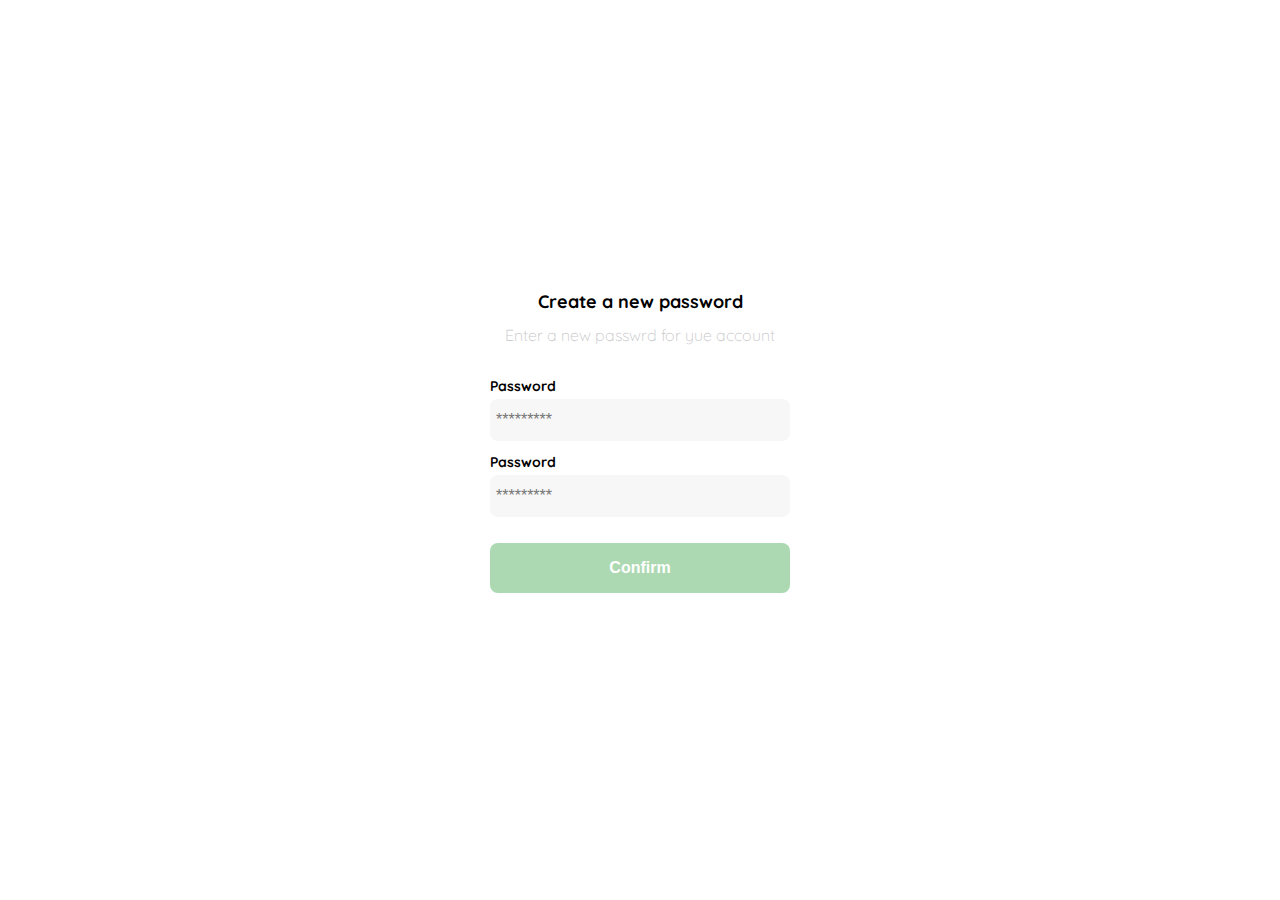
<file: curso-frontend-developer-practico/clase1.html>
<!DOCTYPE html>
<html lang="en">
<head>
  <meta charset="UTF-8">
  <meta http-equiv="X-UA-Compatible" content="IE=edge">
  <meta name="viewport" content="width=device-width, initial-scale=1.0">
  <link rel="preconnect" href="https://fonts.googleapis.com">
  <link rel="preconnect" href="https://fonts.gstatic.com" crossorigin>
  <link href="https://fonts.googleapis.com/css2?family=Quicksand:wght@300;500;700&display=swap" rel="stylesheet">
  <title>Document</title>
  <style>
    :root {
      --white: #FFFFFF;
      --black: #000000;
      --very-light-pink: #C7C7C7;
      --text-input-field: #F7F7F7;
      --hospital-green: #ACD9B2;
      --sm: 14px;
      --md: 16px;
      --lg: 18px;
    }
    body {
      margin: 0;
      font-family: 'Quicksand', sans-serif;
    }
    .login {
      width: 100%;
      height: 100vh;
      display: grid;
      place-items: center;
    }
    .form-container {
      display: grid;
      grid-template-rows: auto 1fr auto;
      width: 300px;
    }
    .logo {
      width: 150px;
      margin-bottom: 48px;
      justify-self: center;
      display: none;
    }
    .title {
      font-size: var(--lg);
      margin-bottom: 12px;
      text-align: center;
    }
    .subtitle {
      color: var(--very-light-pink);
      font-size: var(--md);
      font-weight: 300;
      margin-top: 0;
      margin-bottom: 32px;
      text-align: center;
    }
    .form {
      display: flex;
      flex-direction: column;
    }
    .label {
      font-size: var(--sm);
      font-weight: bold;
      margin-bottom: 4px;
    }
    .input {
      background-color: var(--text-input-field);
      border: none;
      border-radius: 8px;
      height: 30px;
      font-size: var(--md);
      padding: 6px;
      margin-bottom: 12px;
    }
    .primary-button {
      background-color: var(--hospital-green);
      border-radius: 8px;
      border: none;
      color: var(--white);
      width: 100%;
      cursor: pointer;
      font-size: var(--md);
      font-weight: bold;
      height: 50px;
    }
    .login-button {
      margin-top: 14px;
      margin-bottom: 30px;
    }
    @media (max-width: 640px) {
      .logo {
        display: block;
      }
    }
  </style>
</head>
<body>
  <div class="login">
    <div class="form-container">
      <img src="./logos/logo_yard_sale.svg" alt="logo" class="logo">

      <h1 class="title">Create a new password</h1>
      <p class="subtitle">Enter a new passwrd for yue account</p>

      <form action="/" class="form">
        <label for="password" class="label">Password</label>
        <input type="password" id="password" placeholder="*********" class="input input-password">

        <label for="new-password" class="label">Password</label>
        <input type="password" id="new-password" placeholder="*********" class="input input-password">

        <input type="submit" value="Confirm" class="primary-button login-button">
      </form>
    </div>
  </div>
</body>
</html>
</file>
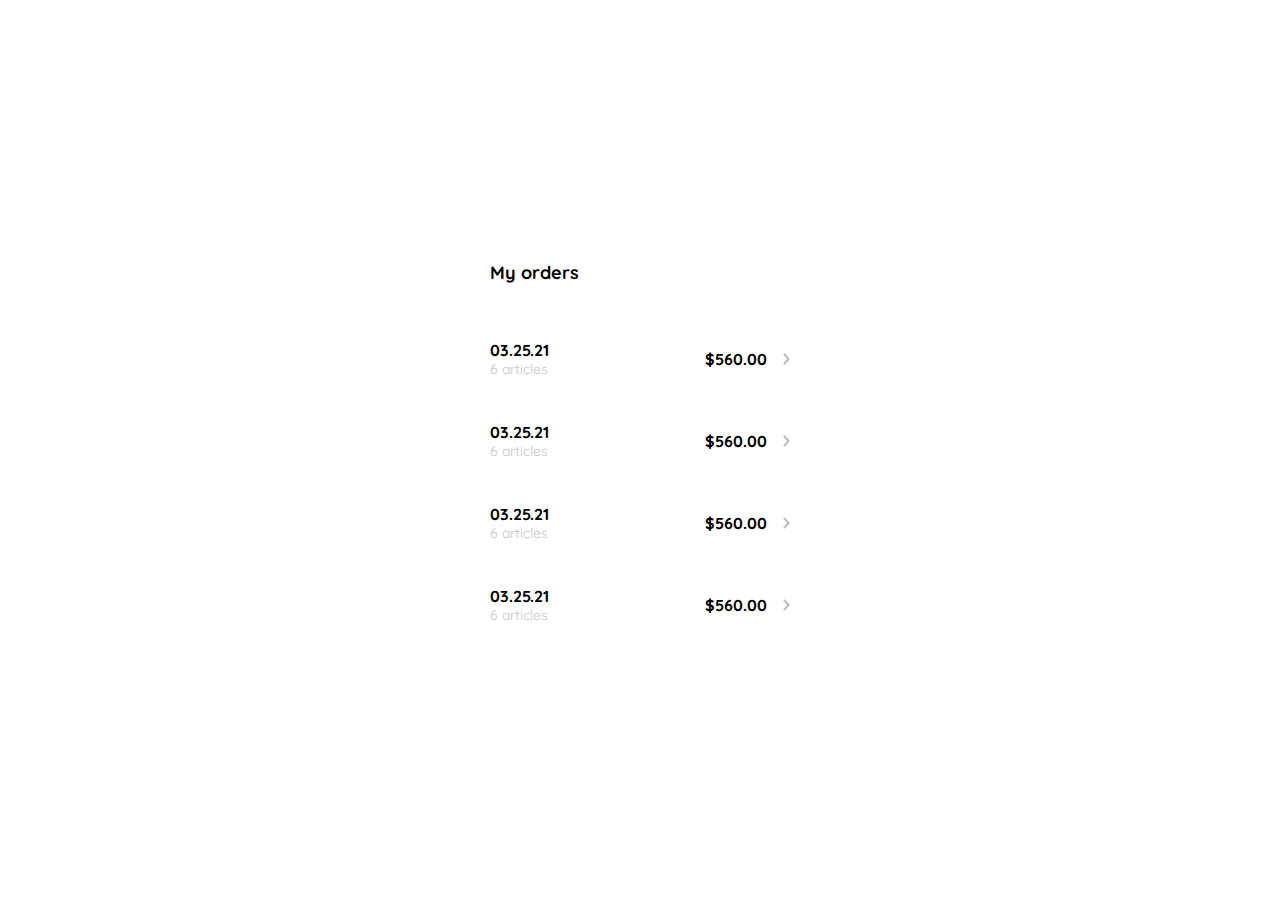
<file: curso-frontend-developer-practico/clase10.html>
<!DOCTYPE html>
<html lang="en">
<head>
  <meta charset="UTF-8">
  <meta http-equiv="X-UA-Compatible" content="IE=edge">
  <meta name="viewport" content="width=device-width, initial-scale=1.0">
  <link rel="preconnect" href="https://fonts.googleapis.com">
  <link rel="preconnect" href="https://fonts.gstatic.com" crossorigin>
  <link href="https://fonts.googleapis.com/css2?family=Quicksand:wght@300;500;700&display=swap" rel="stylesheet">
  <title>Document</title>
  <style>
    :root {
      --white: #FFFFFF;
      --black: #000000;
      --very-light-pink: #C7C7C7;
      --text-input-field: #F7F7F7;
      --hospital-green: #ACD9B2;
      --sm: 14px;
      --md: 16px;
      --lg: 18px;
    }
    body {
      margin: 0;
      font-family: 'Quicksand', sans-serif;
    }
    .my-order {
      width: 100%;
      height: 100vh;
      display: grid;
      place-items: center;
    }
    .title {
      font-size: var(--lg);
      margin-bottom: 40px;
    }
    .my-order-container {
      display: grid;
      grid-template-rows: auto 1fr auto;
      width: 300px;
    }
    .my-order-content {
      display: flex;
      flex-direction: column;
    }
    .order {
      display: grid;
      grid-template-columns: auto 1fr auto;
      gap: 16px;
      align-items: center;
      margin-bottom: 12px;
    }
    .order p:nth-child(1) {
      display: flex;
      flex-direction: column;
    }
    .order p span:nth-child(1) {
      font-size: var(--md);
      font-weight: bold;
    }
    .order p span:nth-child(2) {
      font-size: var(--sm);
      color: var(--very-light-pink);
    }
    .order p:nth-child(2) {
      text-align: end;
      font-weight: bold;
    }
  </style>
</head>
<body>
  <div class="my-order">
    <div class="my-order-container">
      <h1 class="title">My orders</h1>

      <div class="my-order-content">
        <div class="order">
          <p>
            <span>03.25.21</span>
            <span>6 articles</span>
          </p>
          <p>$560.00</p>
          <img src="./icons/flechita.svg" alt="arrow">
        </div>

        <div class="order">
          <p>
            <span>03.25.21</span>
            <span>6 articles</span>
          </p>
          <p>$560.00</p>
          <img src="./icons/flechita.svg" alt="arrow">
        </div>

        <div class="order">
          <p>
            <span>03.25.21</span>
            <span>6 articles</span>
          </p>
          <p>$560.00</p>
          <img src="./icons/flechita.svg" alt="arrow">
        </div>

        <div class="order">
          <p>
            <span>03.25.21</span>
            <span>6 articles</span>
          </p>
          <p>$560.00</p>
          <img src="./icons/flechita.svg" alt="arrow">
        </div>
      </div>
    </div>
  </div>
</body>
</html>
</file>
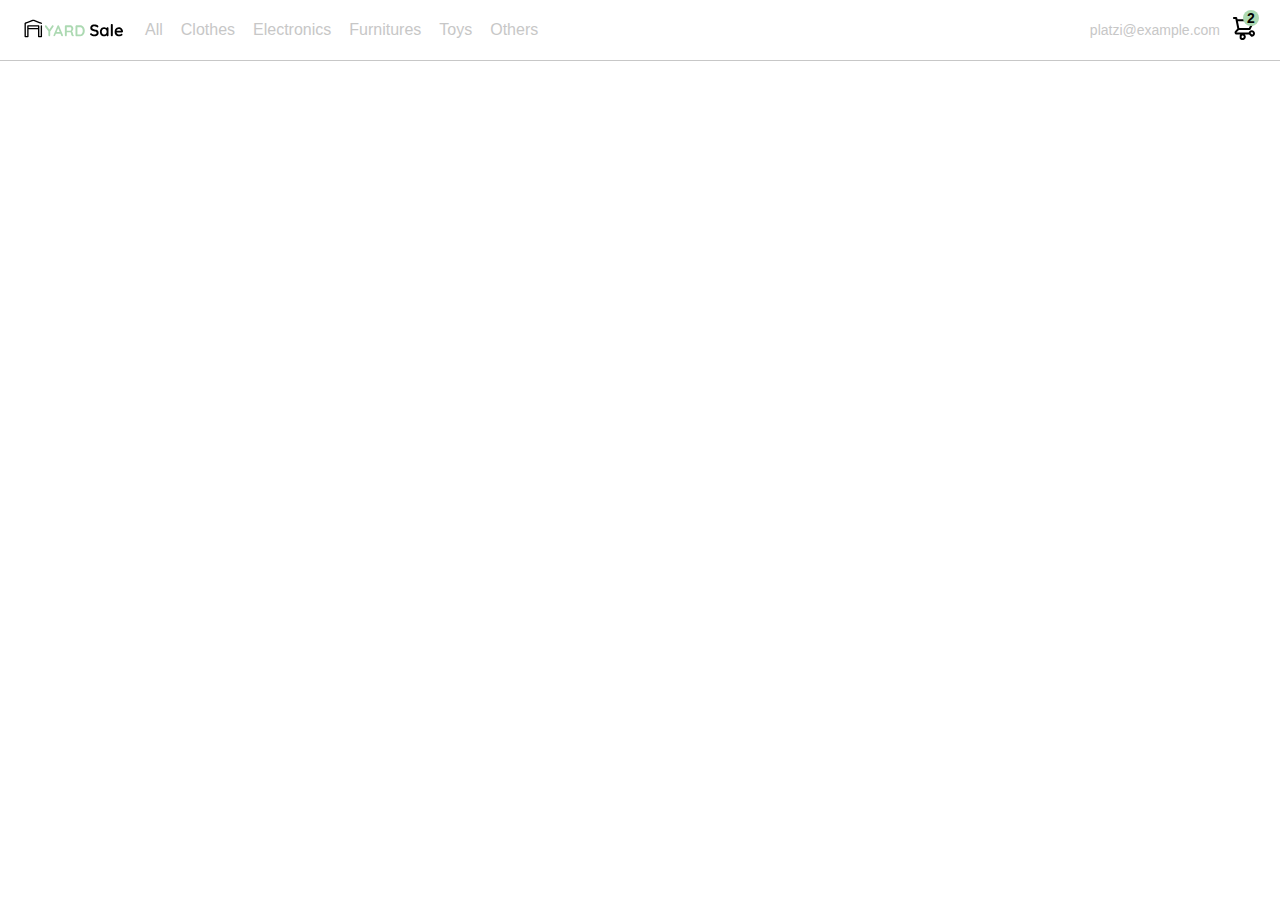
<file: curso-frontend-developer-practico/clase11.html>
<!DOCTYPE html>
<html lang="en">
<head>
  <meta charset="UTF-8">
  <meta http-equiv="X-UA-Compatible" content="IE=edge">
  <meta name="viewport" content="width=device-width, initial-scale=1.0">
  <title>Document</title>
  <style>
    :root {
      --white: #FFFFFF;
      --black: #000000;
      --very-light-pink: #C7C7C7;
      --text-input-field: #F7F7F7;
      --hospital-green: #ACD9B2;
      --sm: 14px;
      --md: 16px;
      --lg: 18px;
    }
    body {
      margin: 0;
      font-family: 'Quicksand', sans-serif;
    }
    nav {
      display: flex;
      justify-content: space-between;
      padding: 0 24px;
      border-bottom: 1px solid var(--very-light-pink);
    }
    .menu {
      display: none;
    }
    .logo {
      width: 100px;
    }
    .navbar-left ul,
    .navbar-right ul {
      list-style: none;
      padding: 0;
      margin: 0;
      display: flex;
      align-items: center;
      height: 60px;
    }
    .navbar-left {
      display: flex;
    }
    .navbar-left ul {
      margin-left: 12px;
    }
    .navbar-left ul li a,
    .navbar-right ul li a {
      text-decoration: none;
      color: var(--very-light-pink);
      border: 1px solid var(--white);
      padding: 8px;
      border-radius: 8px;
    }
    .navbar-left ul li a:hover,
    .navbar-right ul li a:hover {
      border: 1px solid var(--hospital-green);
      color: var(--hospital-green);
    }
    .navbar-email {
      color: var(--very-light-pink);
      font-size: var(--sm);
      margin-right: 12px;
    }
    .navbar-shopping-cart {
      position: relative;
    }
    .navbar-shopping-cart div {
      width: 16px;
      height: 16px;
      background-color: var(--hospital-green);
      border-radius: 50%;
      font-size: var(--sm);
      font-weight: bold;
      position: absolute;
      top: -6px;
      right: -3px;
      display: flex;
      justify-content: center;
      align-items: center;
    }
    @media (max-width: 640px) {
      .menu {
        display: block;
      }
      .navbar-left ul {
        display: none;
      }
      .navbar-email {
        display: none;
      }
    }
  </style>
</head>
<body>
  <nav>
    <img src="./icons/icon_menu.svg" alt="menu" class="menu">

    <div class="navbar-left">
      <img src="./logos/logo_yard_sale.svg" alt="logo" class="logo">

      <ul>
        <li>
          <a href="/">All</a>
        </li>
        <li>
          <a href="/">Clothes</a>
        </li>
        <li>
          <a href="/">Electronics</a>
        </li>
        <li>
          <a href="/">Furnitures</a>
        </li>
        <li>
          <a href="/">Toys</a>
        </li>
        <li>
          <a href="/">Others</a>
        </li>
      </ul>
    </div>

    <div class="navbar-right">
      <ul>
        <li class="navbar-email">platzi@example.com</li>
        <li class="navbar-shopping-cart">
          <img src="./icons/icon_shopping_cart.svg" alt="shopping cart">
          <div>2</div>
        </li>
      </ul>
    </div>
  </nav>
</body>
</html>
</file>
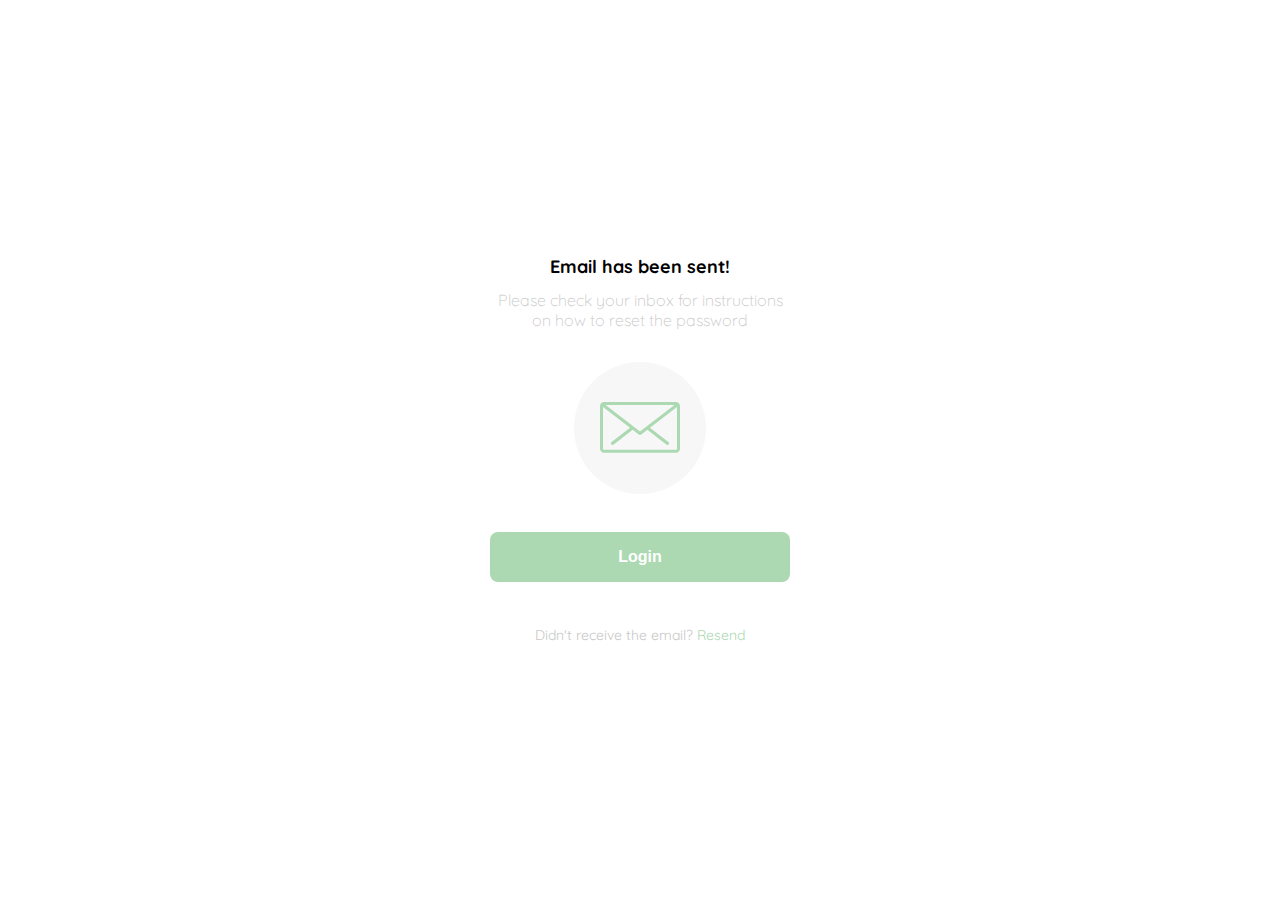
<file: curso-frontend-developer-practico/clase2.html>
<!DOCTYPE html>
<html lang="en">
<head>
  <meta charset="UTF-8">
  <meta http-equiv="X-UA-Compatible" content="IE=edge">
  <meta name="viewport" content="width=device-width, initial-scale=1.0">
  <link rel="preconnect" href="https://fonts.googleapis.com">
  <link rel="preconnect" href="https://fonts.gstatic.com" crossorigin>
  <link href="https://fonts.googleapis.com/css2?family=Quicksand:wght@300;500;700&display=swap" rel="stylesheet">
  <title>Document</title>
  <style>
    :root {
      --white: #FFFFFF;
      --black: #000000;
      --very-light-pink: #C7C7C7;
      --text-input-field: #F7F7F7;
      --hospital-green: #ACD9B2;
      --sm: 14px;
      --md: 16px;
      --lg: 18px;
    }
    body {
      margin: 0;
      font-family: 'Quicksand', sans-serif;
    }
    .login {
      width: 100%;
      height: 100vh;
      display: grid;
      place-items: center;
    }
    .form-container {
      display: grid;
      grid-template-rows: auto 1fr auto;
      width: 300px;
      justify-items: center;
    }
    .logo {
      width: 150px;
      margin-bottom: 48px;
      justify-self: center;
      display: none;
    }
    .title {
      font-size: var(--lg);
      margin-bottom: 12px;
      text-align: center;
    }
    .subtitle {
      color: var(--very-light-pink);
      font-size: var(--md);
      font-weight: 300;
      margin-top: 0;
      margin-bottom: 32px;
      text-align: center;
    }
    .email-image {
      width: 132px;
      height: 132px;
      border-radius: 50%;
      background-color: var(--text-input-field);
      display: flex;
      justify-content: center;
      align-items: center;
      margin-bottom: 24px;
    }
    .email-image img {
      width: 80px;
    }
    .resend {
      font-size: var(--sm);
    }
    .resend span {
      color: var(--very-light-pink);
    }
    .resend a {
      color: var(--hospital-green);
      text-decoration: none;
    }
    .primary-button {
      background-color: var(--hospital-green);
      border-radius: 8px;
      border: none;
      color: var(--white);
      width: 100%;
      cursor: pointer;
      font-size: var(--md);
      font-weight: bold;
      height: 50px;
    }
    .login-button {
      margin-top: 14px;
      margin-bottom: 30px;
    }
    @media (max-width: 640px) {
      .logo {
        display: block;
      }
    }
  </style>
</head>
<body>
  <div class="login">
    <div class="form-container">
      <img src="./logos/logo_yard_sale.svg" alt="logo" class="logo">

      <h1 class="title">Email has been sent!</h1>
      <p class="subtitle">Please check your inbox for instructions on how to reset the password</p>

      <div class="email-image">
        <img src="./icons/email.svg" alt="email">
      </div>

      <button class="primary-button login-button">Login</button>

      <p class="resend">
        <span>Didn't receive the email?</span>
        <a href="/">Resend</a>
      </p>
    </div>
  </div>
</body>
</html>
</file>
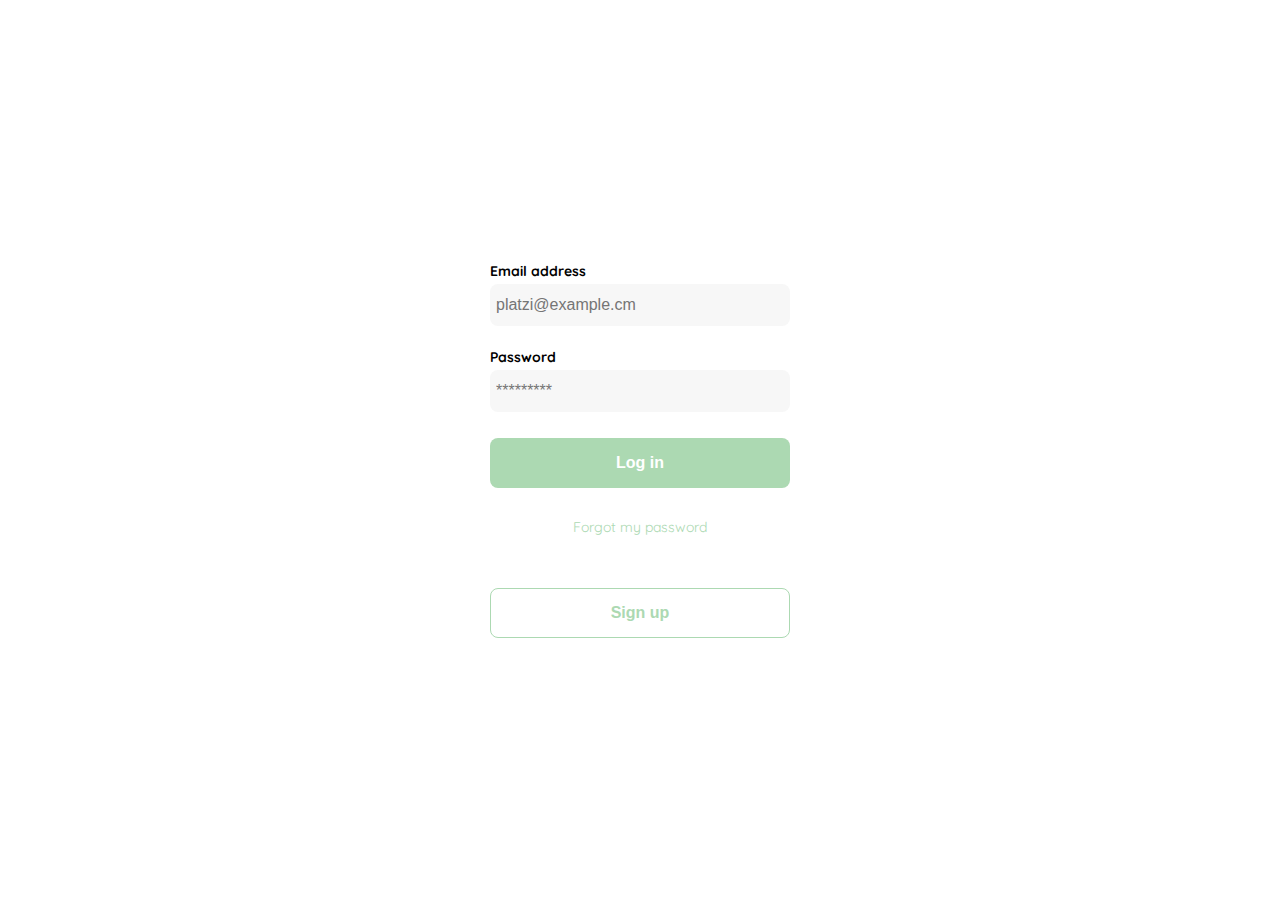
<file: curso-frontend-developer-practico/clase3.html>
<!DOCTYPE html>
<html lang="en">
<head>
  <meta charset="UTF-8">
  <meta http-equiv="X-UA-Compatible" content="IE=edge">
  <meta name="viewport" content="width=device-width, initial-scale=1.0">
  <link rel="preconnect" href="https://fonts.googleapis.com">
  <link rel="preconnect" href="https://fonts.gstatic.com" crossorigin>
  <link href="https://fonts.googleapis.com/css2?family=Quicksand:wght@300;500;700&display=swap" rel="stylesheet">
  <title>Document</title>
  <style>
    :root {
      --white: #FFFFFF;
      --black: #000000;
      --very-light-pink: #C7C7C7;
      --text-input-field: #F7F7F7;
      --hospital-green: #ACD9B2;
      --sm: 14px;
      --md: 16px;
      --lg: 18px;
    }
    body {
      margin: 0;
      font-family: 'Quicksand', sans-serif;
    }
    .login {
      width: 100%;
      height: 100vh;
      display: grid;
      place-items: center;
    }
    .form-container {
      display: grid;
      grid-template-rows: auto 1fr auto;
      width: 300px;
    }
    .logo {
      width: 150px;
      margin-bottom: 48px;
      justify-self: center;
      display: none;
    }
    .form {
      display: flex;
      flex-direction: column;
    }
    .form a {
      color: var(--hospital-green);
      font-size: var(--sm);
      text-align: center;
      text-decoration: none;
      margin-bottom: 52px;
    }
    .label {
      font-size: var(--sm);
      font-weight: bold;
      margin-bottom: 4px;
    }
    .input {
      background-color: var(--text-input-field);
      border: none;
      border-radius: 8px;
      height: 30px;
      font-size: var(--md);
      padding: 6px;
      margin-bottom: 12px;
    }
    .input-email {
      margin-bottom: 22px;
    }
    .primary-button {
      background-color: var(--hospital-green);
      border-radius: 8px;
      border: none;
      color: var(--white);
      width: 100%;
      cursor: pointer;
      font-size: var(--md);
      font-weight: bold;
      height: 50px;
    }
    .secondary-button {
      background-color: var(--white);
      border-radius: 8px;
      border: 1px solid var(--hospital-green);
      color: var(--hospital-green);
      width: 100%;
      cursor: pointer;
      font-size: var(--md);
      font-weight: bold;
      height: 50px;
    }
    .login-button {
      margin-top: 14px;
      margin-bottom: 30px;
    }
    @media (max-width: 640px) {
      .logo {
        display: block;
      }
    }
  </style>
</head>
<body>
  <div class="login">
    <div class="form-container">
      <img src="./logos/logo_yard_sale.svg" alt="logo" class="logo">

      <form action="/" class="form">
        <label for="email" class="label">Email address</label>
        <input type="text" id="email" placeholder="platzi@example.cm" class="input input-email">

        <label for="password" class="label">Password</label>
        <input type="password" id="password" placeholder="*********" class="input input-password">

        <input type="submit" value="Log in" class="primary-button login-button">
        <a href="/">Forgot my password</a>
      </form>

      <button class="secondary-button signup-button">Sign up</button>
    </div>
  </div>
</body>
</html>
</file>
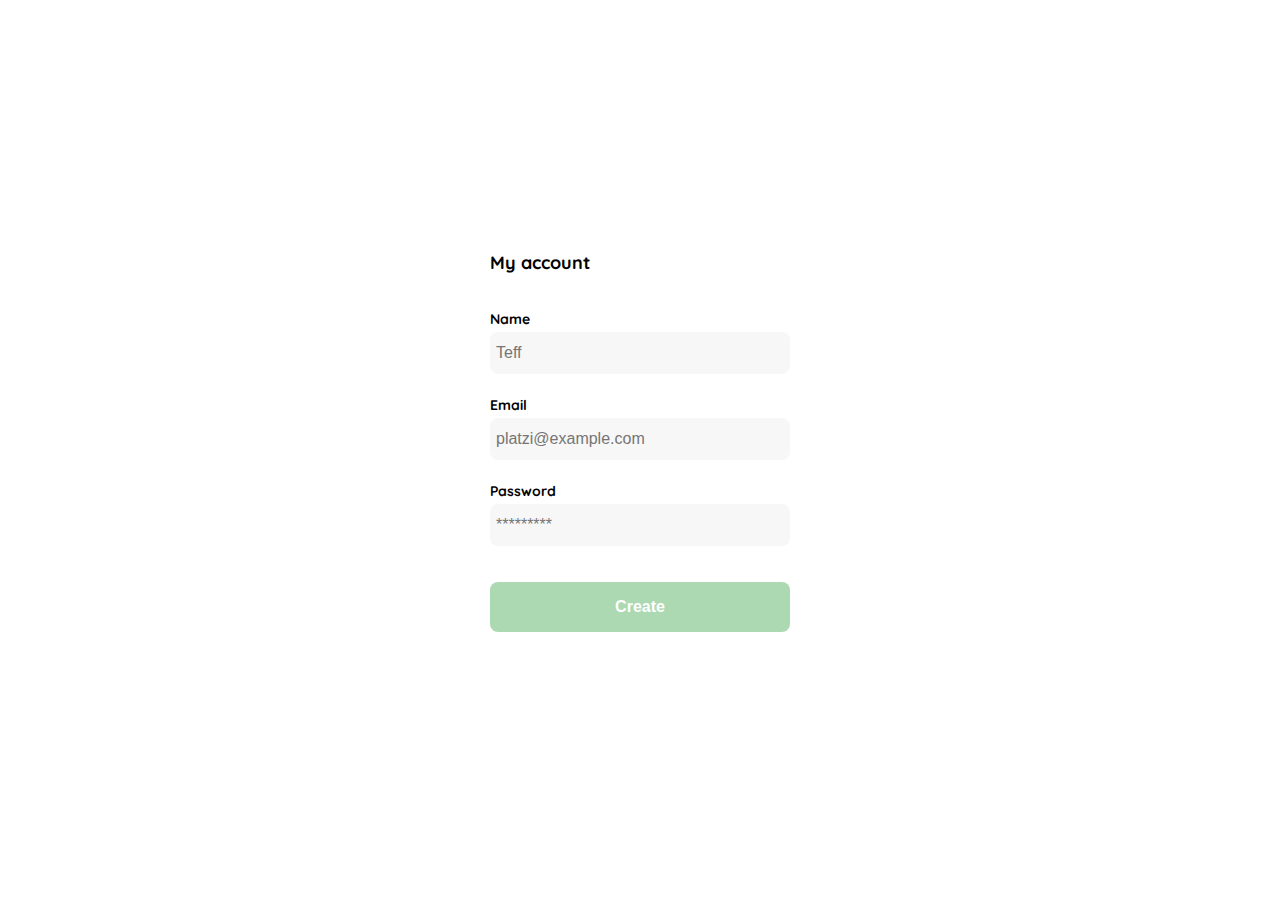
<file: curso-frontend-developer-practico/clase4.html>
<!DOCTYPE html>
<html lang="en">
<head>
  <meta charset="UTF-8">
  <meta http-equiv="X-UA-Compatible" content="IE=edge">
  <meta name="viewport" content="width=device-width, initial-scale=1.0">
  <link rel="preconnect" href="https://fonts.googleapis.com">
  <link rel="preconnect" href="https://fonts.gstatic.com" crossorigin>
  <link href="https://fonts.googleapis.com/css2?family=Quicksand:wght@300;500;700&display=swap" rel="stylesheet">
  <title>Document</title>
  <style>
    :root {
      --white: #FFFFFF;
      --black: #000000;
      --very-light-pink: #C7C7C7;
      --text-input-field: #F7F7F7;
      --hospital-green: #ACD9B2;
      --sm: 14px;
      --md: 16px;
      --lg: 18px;
    }
    body {
      margin: 0;
      font-family: 'Quicksand', sans-serif;
    }
    .login {
      width: 100%;
      height: 100vh;
      display: grid;
      place-items: center;
    }
    .form-container {
      display: grid;
      grid-template-rows: auto 1fr auto;
      width: 300px;
    }
    .logo {
      width: 150px;
      margin-bottom: 48px;
      justify-self: center;
      display: none;
    }
    .title {
      font-size: var(--lg);
      margin-bottom: 36px;
      text-align: start;
    }
    .form {
      display: flex;
      flex-direction: column;
    }
    .form div {
      display: flex;
      flex-direction: column;
    }
    .label {
      font-size: var(--sm);
      font-weight: bold;
      margin-bottom: 4px;
    }
    .input {
      background-color: var(--text-input-field);
      border: none;
      border-radius: 8px;
      height: 30px;
      font-size: var(--md);
      padding: 6px;
      margin-bottom: 12px;
    }
    .input-name,
    .input-email,
    .input-password {
      margin-bottom: 22px;
    }
    .primary-button {
      background-color: var(--hospital-green);
      border-radius: 8px;
      border: none;
      color: var(--white);
      width: 100%;
      cursor: pointer;
      font-size: var(--md);
      font-weight: bold;
      height: 50px;
    }
    .login-button {
      margin-top: 14px;
      margin-bottom: 30px;
    }
    @media (max-width: 640px) {
      .form-container {
        height: 100%;
      }
      .form {
        height: 100%;
        justify-content: space-between;
      }
    }
  </style>
</head>
<body>
  <div class="login">
    <div class="form-container">
      <h1 class="title">My account</h1>

      <form action="/" class="form">
        <div>
          <label for="name" class="label">Name</label>
          <input type="text" id="name" placeholder="Teff" class="input input-name">

          <label for="email" class="label">Email</label>
          <input type="text" id="email" placeholder="platzi@example.com" class="input input-email">

          <label for="password" class="label">Password</label>
          <input type="password" id="password" placeholder="*********" class="input input-password">
        </div>

        <input type="submit" value="Create" class="primary-button login-button">
      </form>
    </div>
  </div>
</body>
</html>
</file>
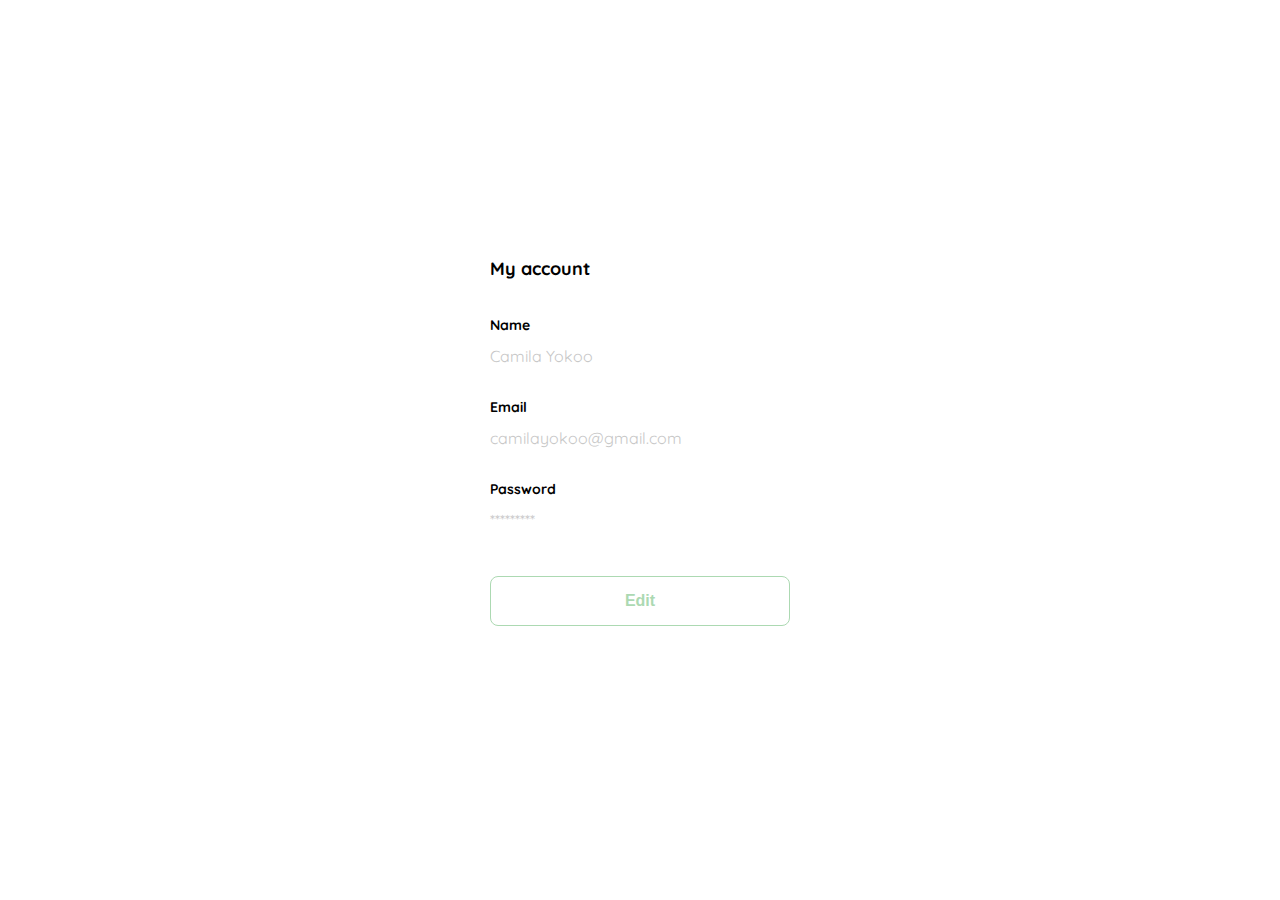
<file: curso-frontend-developer-practico/clase5.html>
<!DOCTYPE html>
<html lang="en">
<head>
  <meta charset="UTF-8">
  <meta http-equiv="X-UA-Compatible" content="IE=edge">
  <meta name="viewport" content="width=device-width, initial-scale=1.0">
  <link rel="preconnect" href="https://fonts.googleapis.com">
  <link rel="preconnect" href="https://fonts.gstatic.com" crossorigin>
  <link href="https://fonts.googleapis.com/css2?family=Quicksand:wght@300;500;700&display=swap" rel="stylesheet">
  <title>Document</title>
  <style>
    :root {
      --white: #FFFFFF;
      --black: #000000;
      --very-light-pink: #C7C7C7;
      --text-input-field: #F7F7F7;
      --hospital-green: #ACD9B2;
      --sm: 14px;
      --md: 16px;
      --lg: 18px;
    }
    body {
      margin: 0;
      font-family: 'Quicksand', sans-serif;
    }
    .login {
      width: 100%;
      height: 100vh;
      display: grid;
      place-items: center;
    }
    .form-container {
      display: grid;
      grid-template-rows: auto 1fr auto;
      width: 300px;
    }
    .logo {
      width: 150px;
      margin-bottom: 48px;
      justify-self: center;
      display: none;
    }
    .title {
      font-size: var(--lg);
      margin-bottom: 36px;
      text-align: start;
    }
    .form {
      display: flex;
      flex-direction: column;
    }
    .form div {
      display: flex;
      flex-direction: column;
    }
    .label {
      font-size: var(--sm);
      font-weight: bold;
      margin-bottom: 4px;
    }
    .value {
      color: var(--very-light-pink);
      font-size: var(--md);
      margin: 8px 0 32px 0;
    }
    .secondary-button {
      background-color: var(--white);
      border-radius: 8px;
      border: 1px solid var(--hospital-green);
      color: var(--hospital-green);
      width: 100%;
      cursor: pointer;
      font-size: var(--md);
      font-weight: bold;
      height: 50px;
    }
    .login-button {
      margin-top: 14px;
      margin-bottom: 30px;
    }
    @media (max-width: 640px) {
      .form-container {
        height: 100%;
      }
      .form {
        height: 100%;
        justify-content: space-between;
      }
    }
  </style>
</head>
<body>
  <div class="login">
    <div class="form-container">
      <h1 class="title">My account</h1>

      <form action="/" class="form">
        <div>
          <label for="name" class="label">Name</label>
          <p class="value">Camila Yokoo</p>

          <label for="email" class="label">Email</label>
          <p class="value">camilayokoo@gmail.com</p>

          <label for="password" class="label">Password</label>
          <p class="value">*********</p>
        </div>

        <input type="submit" value="Edit" class="secondary-button login-button">
      </form>
    </div>
  </div>
</body>
</html>
</file>
